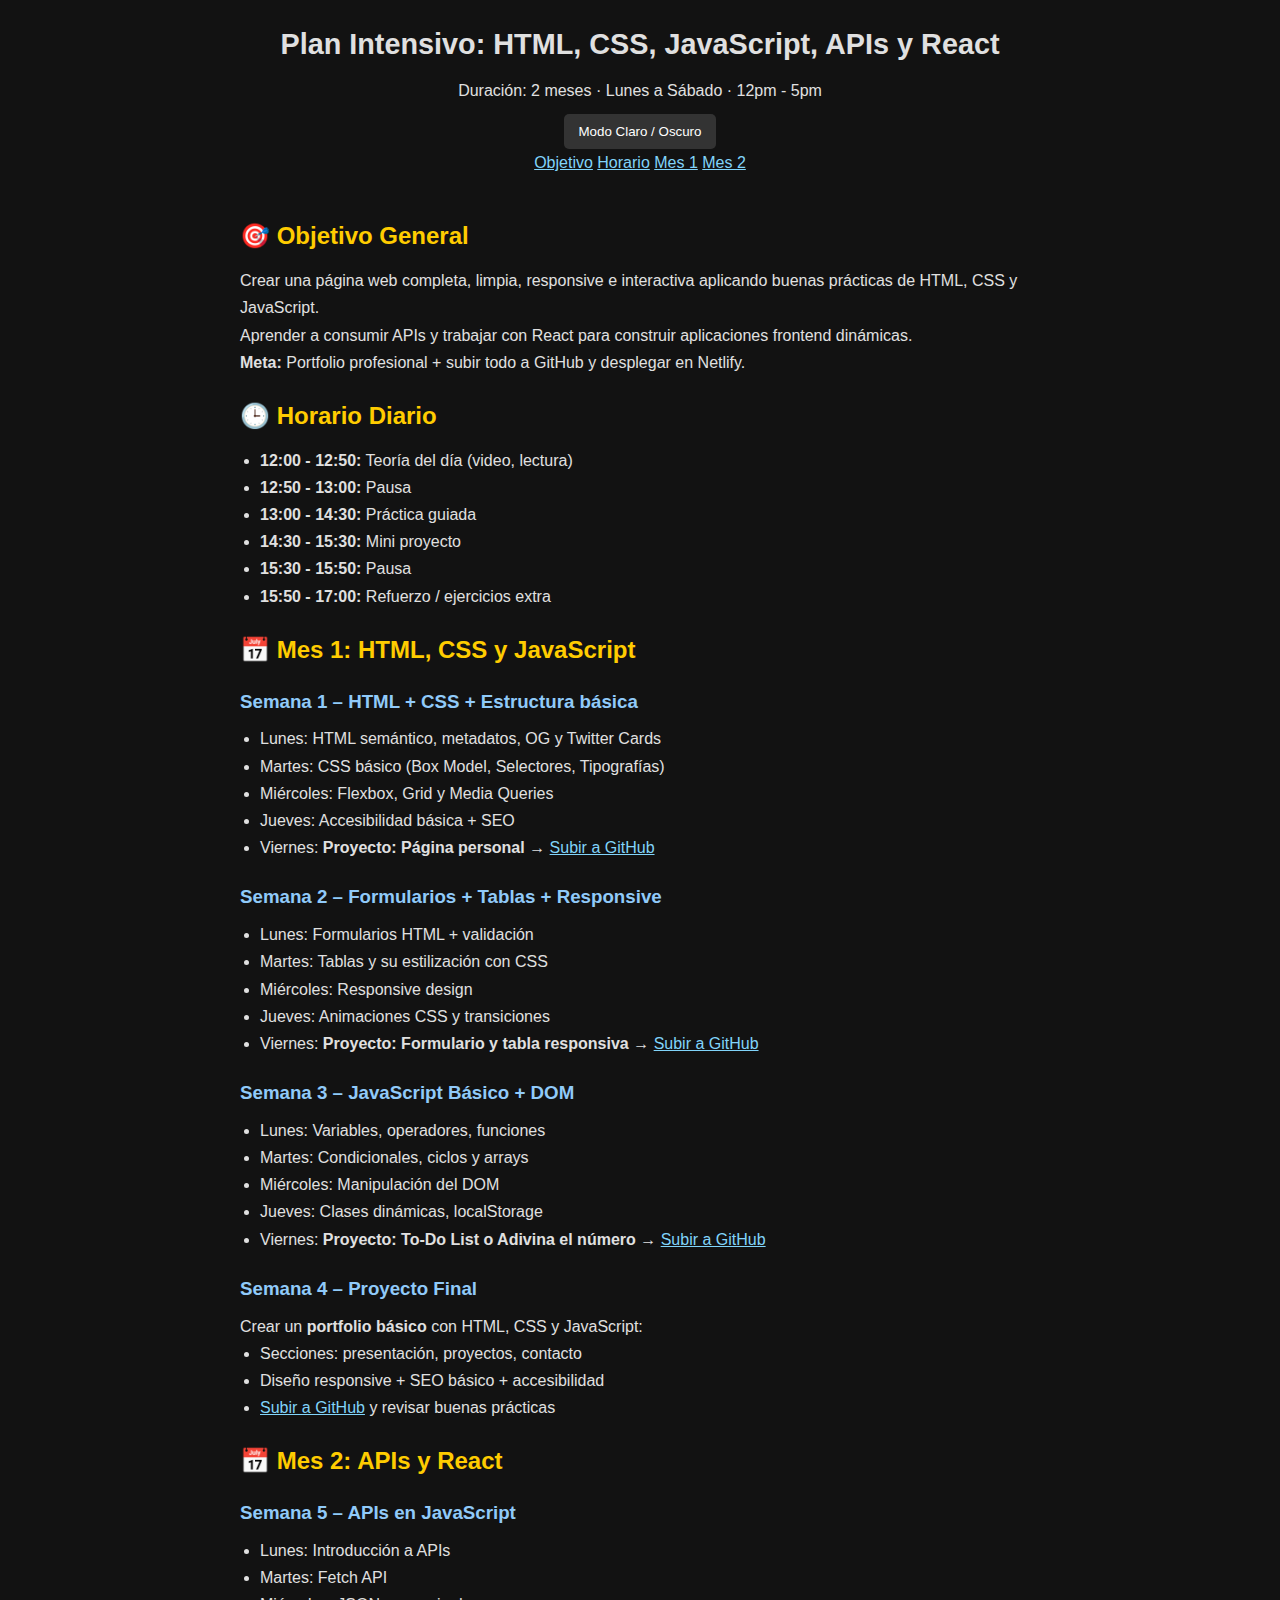
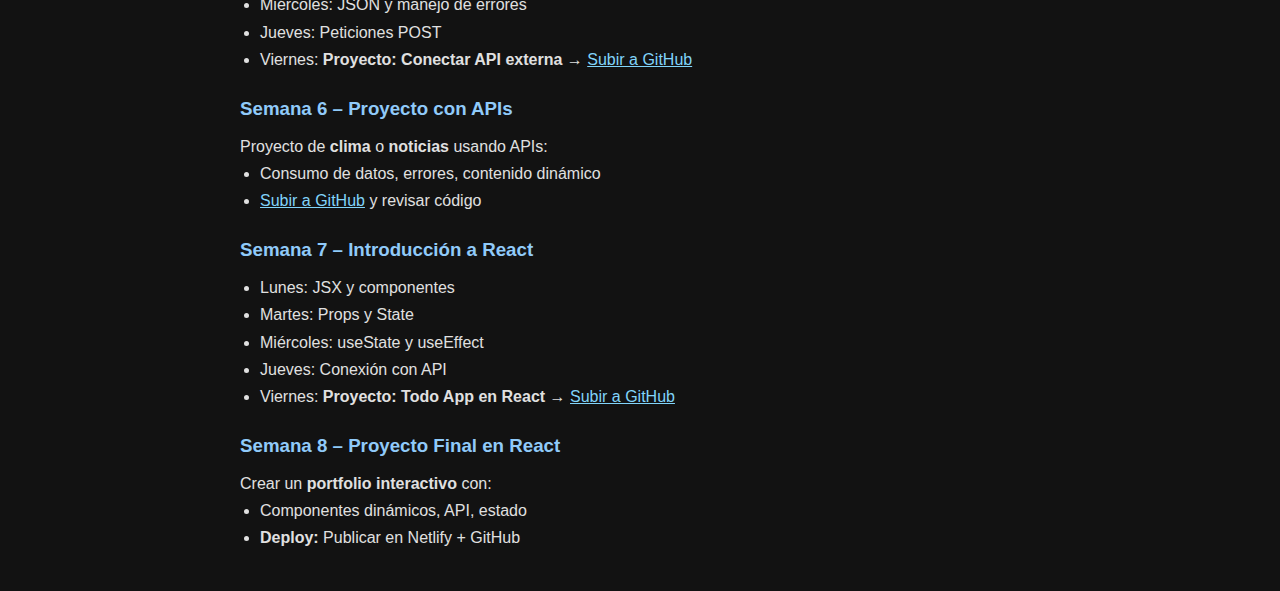
<file: index.html>
<!DOCTYPE html>
<html lang="es">
<head>
  <meta charset="UTF-8" />
  <meta name="viewport" content="width=device-width, initial-scale=1.0"/>
  <title>Plan Intensivo Frontend</title>
  <link rel="stylesheet" href="style/style.css">
  <script src="script/script.js" defer></script>
</head>
<body>
  <header>
    <h1>Plan Intensivo: HTML, CSS, JavaScript, APIs y React</h1>
    <p>Duración: 2 meses · Lunes a Sábado · 12pm - 5pm</p>
    <button id="toggle-mode">Modo Claro / Oscuro</button>

    <!-- AÑADIDO: Enlaces -->
    <nav class="nav-links">
      <a href="#objetivo">Objetivo</a>
      <a href="#horario">Horario</a>
      <a href="#mes1">Mes 1</a>
      <a href="#mes2">Mes 2</a>
    </nav>
  </header>

  <main class="container">
    <section id="objetivo" class="objetivo">
      <h2>🎯 Objetivo General </h2>
      <p>Crear una página web completa, limpia, responsive e interactiva aplicando buenas prácticas de HTML, CSS y JavaScript.</p>
      <p>Aprender a consumir APIs y trabajar con React para construir aplicaciones frontend dinámicas.</p>
      <p><strong>Meta:</strong> Portfolio profesional + subir todo a GitHub y desplegar en Netlify.</p>
    </section>

    <section id="horario" class="horario">
      <h2>🕒 Horario Diario</h2>
      <ul>
        <li><strong>12:00 - 12:50:</strong> Teoría del día (video, lectura)</li>
        <li><strong>12:50 - 13:00:</strong> Pausa</li>
        <li><strong>13:00 - 14:30:</strong> Práctica guiada</li>
        <li><strong>14:30 - 15:30:</strong> Mini proyecto</li>
        <li><strong>15:30 - 15:50:</strong> Pausa</li>
        <li><strong>15:50 - 17:00:</strong> Refuerzo / ejercicios extra</li>
      </ul>
    </section>

    <section id="mes1" class="mes">
      <h2>📅 Mes 1: HTML, CSS y JavaScript</h2>

      <div class="semana">
        <h3>Semana 1 – HTML + CSS + Estructura básica</h3>
        <ul>
          <li>Lunes: HTML semántico, metadatos, OG y Twitter Cards</li>
          <li>Martes: CSS básico (Box Model, Selectores, Tipografías)</li>
          <li>Miércoles: Flexbox, Grid y Media Queries</li>
          <li>Jueves: Accesibilidad básica + SEO</li>
          <li>Viernes: <strong>Proyecto: Página personal</strong> → <a href="#">Subir a GitHub</a></li>
        </ul>
      </div>

      <div class="semana">
        <h3>Semana 2 – Formularios + Tablas + Responsive</h3>
        <ul>
          <li>Lunes: Formularios HTML + validación</li>
          <li>Martes: Tablas y su estilización con CSS</li>
          <li>Miércoles: Responsive design</li>
          <li>Jueves: Animaciones CSS y transiciones</li>
          <li>Viernes: <strong>Proyecto: Formulario y tabla responsiva</strong> → <a href="#">Subir a GitHub</a></li>
        </ul>
      </div>

      <div class="semana">
        <h3>Semana 3 – JavaScript Básico + DOM</h3>
        <ul>
          <li>Lunes: Variables, operadores, funciones</li>
          <li>Martes: Condicionales, ciclos y arrays</li>
          <li>Miércoles: Manipulación del DOM</li>
          <li>Jueves: Clases dinámicas, localStorage</li>
          <li>Viernes: <strong>Proyecto: To-Do List o Adivina el número</strong> → <a href="#">Subir a GitHub</a></li>
        </ul>
      </div>

      <div class="semana">
        <h3>Semana 4 – Proyecto Final</h3>
        <p>Crear un <strong>portfolio básico</strong> con HTML, CSS y JavaScript:</p>
        <ul>
          <li>Secciones: presentación, proyectos, contacto</li>
          <li>Diseño responsive + SEO básico + accesibilidad</li>
          <li><a href="#">Subir a GitHub</a> y revisar buenas prácticas</li>
        </ul>
      </div>
    </section>

    <section id="mes2" class="mes">
      <h2>📅 Mes 2: APIs y React</h2>

      <div class="semana">
        <h3>Semana 5 – APIs en JavaScript</h3>
        <ul>
          <li>Lunes: Introducción a APIs</li>
          <li>Martes: Fetch API</li>
          <li>Miércoles: JSON y manejo de errores</li>
          <li>Jueves: Peticiones POST</li>
          <li>Viernes: <strong>Proyecto: Conectar API externa</strong> → <a href="#">Subir a GitHub</a></li>
        </ul>
      </div>

      <div class="semana">
        <h3>Semana 6 – Proyecto con APIs</h3>
        <p>Proyecto de <strong>clima</strong> o <strong>noticias</strong> usando APIs:</p>
        <ul>
          <li>Consumo de datos, errores, contenido dinámico</li>
          <li><a href="#">Subir a GitHub</a> y revisar código</li>
        </ul>
      </div>

      <div class="semana">
        <h3>Semana 7 – Introducción a React</h3>
        <ul>
          <li>Lunes: JSX y componentes</li>
          <li>Martes: Props y State</li>
          <li>Miércoles: useState y useEffect</li>
          <li>Jueves: Conexión con API</li>
          <li>Viernes: <strong>Proyecto: Todo App en React</strong> → <a href="#">Subir a GitHub</a></li>
        </ul>
      </div>

      <div class="semana">
        <h3>Semana 8 – Proyecto Final en React</h3>
        <p>Crear un <strong>portfolio interactivo</strong> con:</p>
        <ul>
          <li>Componentes dinámicos, API, estado</li>
          <li><strong>Deploy:</strong> Publicar en Netlify + GitHub</li>
        </ul>
      </div>
    </section>
  </main>
</body>
</html>
</file>
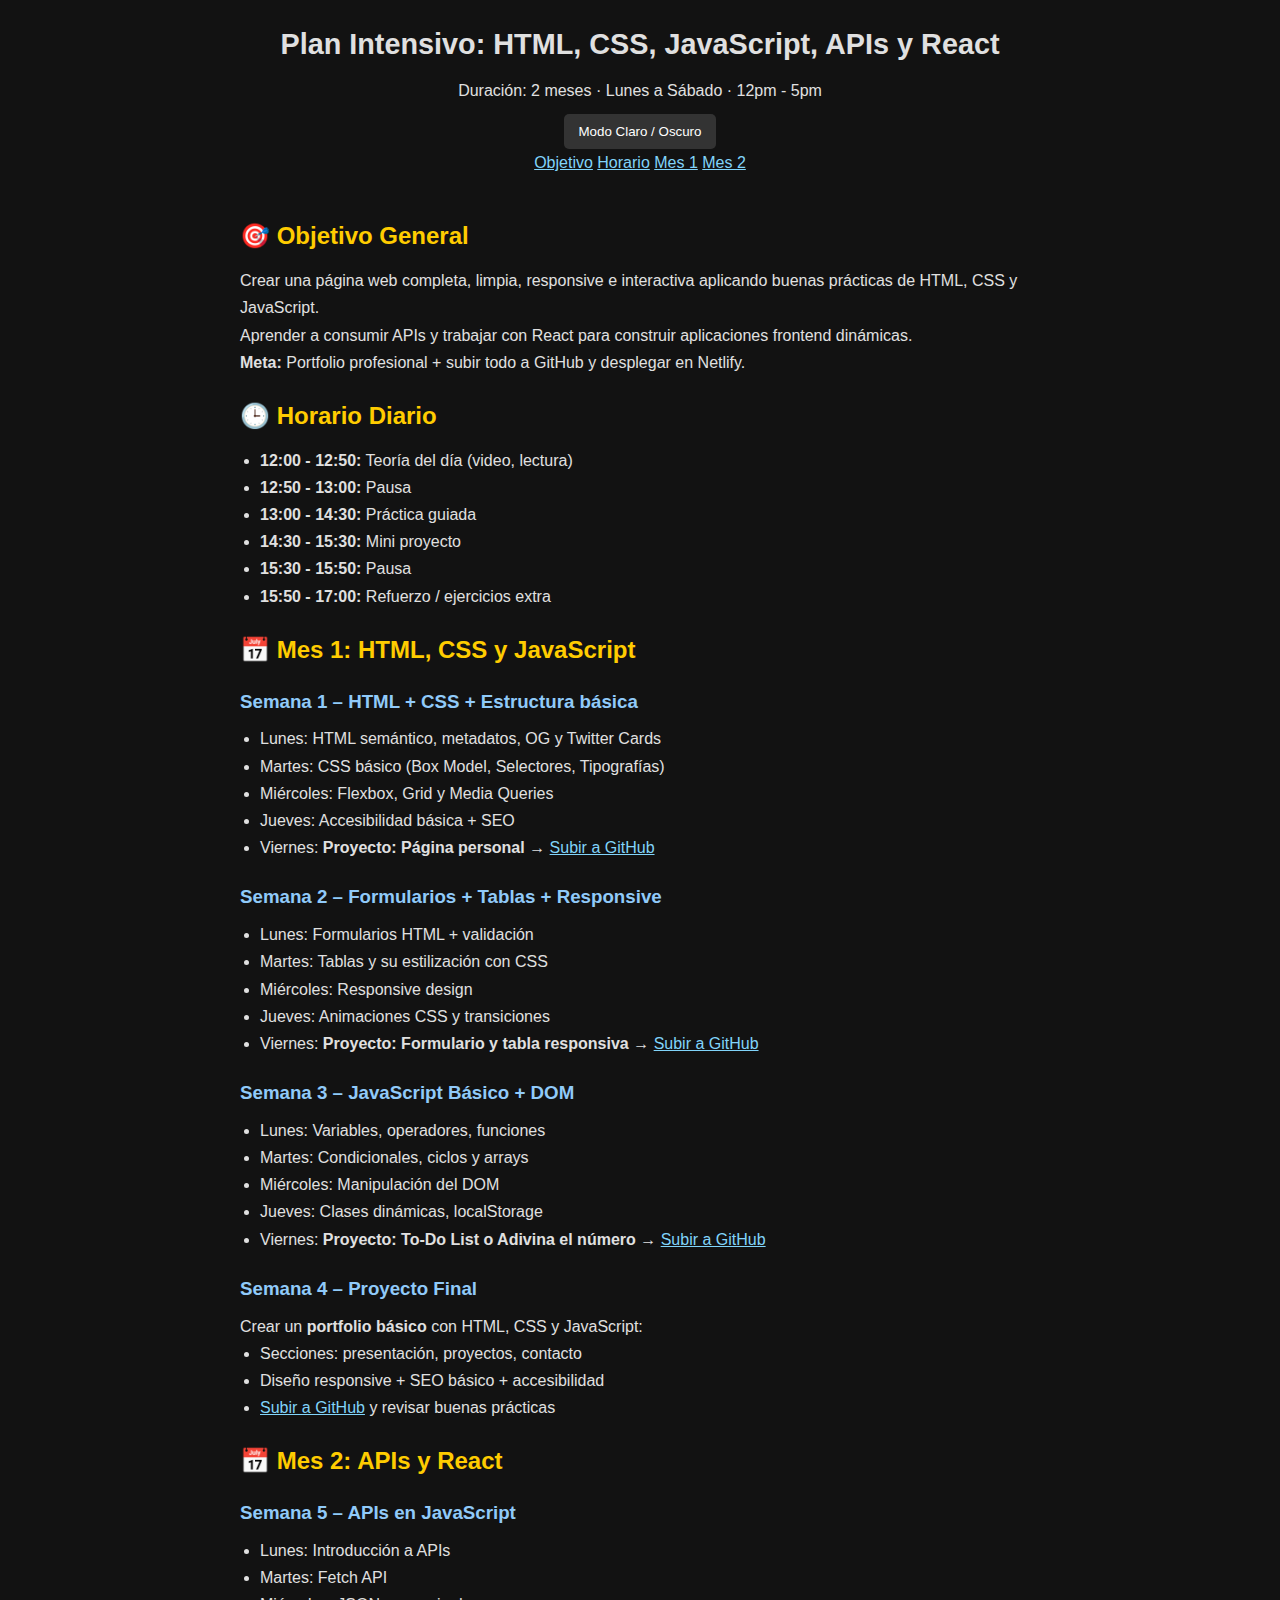
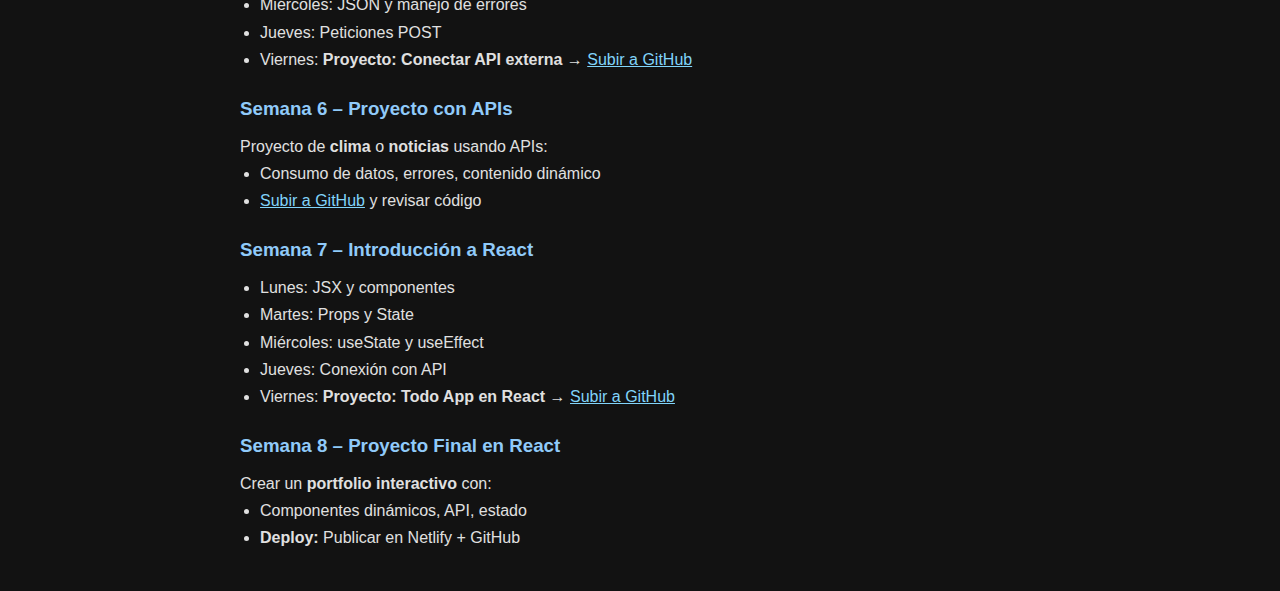
<file: horario/index.html>
<!DOCTYPE html>
<html lang="es">
<head>
  <meta charset="UTF-8" />
  <meta name="viewport" content="width=device-width, initial-scale=1.0"/>
  <title>Plan Intensivo Frontend</title>
  <link rel="stylesheet" href="./style/style.css">
  <script src="./script/script.js" defer></script>
</head>
<body>
  <header>
    <h1>Plan Intensivo: HTML, CSS, JavaScript, APIs y React</h1>
    <p>Duración: 2 meses · Lunes a Sábado · 12pm - 5pm</p>
    <button id="toggle-mode">Modo Claro / Oscuro</button>

    <!-- AÑADIDO: Enlaces -->
    <nav class="nav-links">
      <a href="#objetivo">Objetivo</a>
      <a href="#horario">Horario</a>
      <a href="#mes1">Mes 1</a>
      <a href="#mes2">Mes 2</a>
    </nav>
  </header>

  <main class="container">
    <section id="objetivo" class="objetivo">
      <h2>🎯 Objetivo General </h2>
      <p>Crear una página web completa, limpia, responsive e interactiva aplicando buenas prácticas de HTML, CSS y JavaScript.</p>
      <p>Aprender a consumir APIs y trabajar con React para construir aplicaciones frontend dinámicas.</p>
      <p><strong>Meta:</strong> Portfolio profesional + subir todo a GitHub y desplegar en Netlify.</p>
    </section>

    <section id="horario" class="horario">
      <h2>🕒 Horario Diario</h2>
      <ul>
        <li><strong>12:00 - 12:50:</strong> Teoría del día (video, lectura)</li>
        <li><strong>12:50 - 13:00:</strong> Pausa</li>
        <li><strong>13:00 - 14:30:</strong> Práctica guiada</li>
        <li><strong>14:30 - 15:30:</strong> Mini proyecto</li>
        <li><strong>15:30 - 15:50:</strong> Pausa</li>
        <li><strong>15:50 - 17:00:</strong> Refuerzo / ejercicios extra</li>
      </ul>
    </section>

    <section id="mes1" class="mes">
      <h2>📅 Mes 1: HTML, CSS y JavaScript</h2>

      <div class="semana">
        <h3>Semana 1 – HTML + CSS + Estructura básica</h3>
        <ul>
          <li>Lunes: HTML semántico, metadatos, OG y Twitter Cards</li>
          <li>Martes: CSS básico (Box Model, Selectores, Tipografías)</li>
          <li>Miércoles: Flexbox, Grid y Media Queries</li>
          <li>Jueves: Accesibilidad básica + SEO</li>
          <li>Viernes: <strong>Proyecto: Página personal</strong> → <a href="#">Subir a GitHub</a></li>
        </ul>
      </div>

      <div class="semana">
        <h3>Semana 2 – Formularios + Tablas + Responsive</h3>
        <ul>
          <li>Lunes: Formularios HTML + validación</li>
          <li>Martes: Tablas y su estilización con CSS</li>
          <li>Miércoles: Responsive design</li>
          <li>Jueves: Animaciones CSS y transiciones</li>
          <li>Viernes: <strong>Proyecto: Formulario y tabla responsiva</strong> → <a href="#">Subir a GitHub</a></li>
        </ul>
      </div>

      <div class="semana">
        <h3>Semana 3 – JavaScript Básico + DOM</h3>
        <ul>
          <li>Lunes: Variables, operadores, funciones</li>
          <li>Martes: Condicionales, ciclos y arrays</li>
          <li>Miércoles: Manipulación del DOM</li>
          <li>Jueves: Clases dinámicas, localStorage</li>
          <li>Viernes: <strong>Proyecto: To-Do List o Adivina el número</strong> → <a href="#">Subir a GitHub</a></li>
        </ul>
      </div>

      <div class="semana">
        <h3>Semana 4 – Proyecto Final</h3>
        <p>Crear un <strong>portfolio básico</strong> con HTML, CSS y JavaScript:</p>
        <ul>
          <li>Secciones: presentación, proyectos, contacto</li>
          <li>Diseño responsive + SEO básico + accesibilidad</li>
          <li><a href="#">Subir a GitHub</a> y revisar buenas prácticas</li>
        </ul>
      </div>
    </section>

    <section id="mes2" class="mes">
      <h2>📅 Mes 2: APIs y React</h2>

      <div class="semana">
        <h3>Semana 5 – APIs en JavaScript</h3>
        <ul>
          <li>Lunes: Introducción a APIs</li>
          <li>Martes: Fetch API</li>
          <li>Miércoles: JSON y manejo de errores</li>
          <li>Jueves: Peticiones POST</li>
          <li>Viernes: <strong>Proyecto: Conectar API externa</strong> → <a href="#">Subir a GitHub</a></li>
        </ul>
      </div>

      <div class="semana">
        <h3>Semana 6 – Proyecto con APIs</h3>
        <p>Proyecto de <strong>clima</strong> o <strong>noticias</strong> usando APIs:</p>
        <ul>
          <li>Consumo de datos, errores, contenido dinámico</li>
          <li><a href="#">Subir a GitHub</a> y revisar código</li>
        </ul>
      </div>

      <div class="semana">
        <h3>Semana 7 – Introducción a React</h3>
        <ul>
          <li>Lunes: JSX y componentes</li>
          <li>Martes: Props y State</li>
          <li>Miércoles: useState y useEffect</li>
          <li>Jueves: Conexión con API</li>
          <li>Viernes: <strong>Proyecto: Todo App en React</strong> → <a href="#">Subir a GitHub</a></li>
        </ul>
      </div>

      <div class="semana">
        <h3>Semana 8 – Proyecto Final en React</h3>
        <p>Crear un <strong>portfolio interactivo</strong> con:</p>
        <ul>
          <li>Componentes dinámicos, API, estado</li>
          <li><strong>Deploy:</strong> Publicar en Netlify + GitHub</li>
        </ul>
      </div>
    </section>
  </main>
</body>
</html>
</file>
<file: style/style.css>
* {
    margin: 0;
    padding: 0;
    box-sizing: border-box;
  }
  
  body {
    font-family: 'Segoe UI', sans-serif;
    background-color: #121212;
    color: #e0e0e0;
    line-height: 1.7;
    padding: 20px;
  }
  
  header {
    text-align: center;
    padding-bottom: 20px;
  }
  
  header h1 {
    font-size: 1.8rem;
  }
  
  header p {
    margin-top: 8px;
    font-size: 1rem;
  }
  
  button {
    margin-top: 10px;
    background: #333;
    color: white;
    padding: 10px 15px;
    border: none;
    cursor: pointer;
    border-radius: 5px;
  }
  
  .container {
    max-width: 800px;
    margin: auto;
  }
  
  h2 {
    margin: 20px 0 10px;
    color: #ffcc00;
  }
  
  h3 {
    color: #90caf9;
    margin: 15px 0 8px;
  }
  
  ul {
    margin-left: 20px;
    margin-bottom: 20px;
  }
  
  a {
    color: #81d4fa;
    text-decoration: underline;
  }
  
  /* Modo claro */
  body.light-mode {
    background-color: #f8f8f8;
    color: #121212;
  }
  
  body.light-mode h2 {
    color: #444;
  }
  
  body.light-mode h3 {
    color: #0077cc;
  }
  
  body.light-mode a {
    color: #005cb2;
  }
  
  body.light-mode button {
    background-color: #e0e0e0;
    color: #121212;
  }
</file>
<file: horario/style/style.css>
* {
    margin: 0;
    padding: 0;
    box-sizing: border-box;
  }
  
  body {
    font-family: 'Segoe UI', sans-serif;
    background-color: #121212;
    color: #e0e0e0;
    line-height: 1.7;
    padding: 20px;
  }
  
  header {
    text-align: center;
    padding-bottom: 20px;
  }
  
  header h1 {
    font-size: 1.8rem;
  }
  
  header p {
    margin-top: 8px;
    font-size: 1rem;
  }
  
  button {
    margin-top: 10px;
    background: #333;
    color: white;
    padding: 10px 15px;
    border: none;
    cursor: pointer;
    border-radius: 5px;
  }
  
  .container {
    max-width: 800px;
    margin: auto;
  }
  
  h2 {
    margin: 20px 0 10px;
    color: #ffcc00;
  }
  
  h3 {
    color: #90caf9;
    margin: 15px 0 8px;
  }
  
  ul {
    margin-left: 20px;
    margin-bottom: 20px;
  }
  
  a {
    color: #81d4fa;
    text-decoration: underline;
  }
  
  /* Modo claro */
  body.light-mode {
    background-color: #f8f8f8;
    color: #121212;
  }
  
  body.light-mode h2 {
    color: #444;
  }
  
  body.light-mode h3 {
    color: #0077cc;
  }
  
  body.light-mode a {
    color: #005cb2;
  }
  
  body.light-mode button {
    background-color: #e0e0e0;
    color: #121212;
  }
</file>
